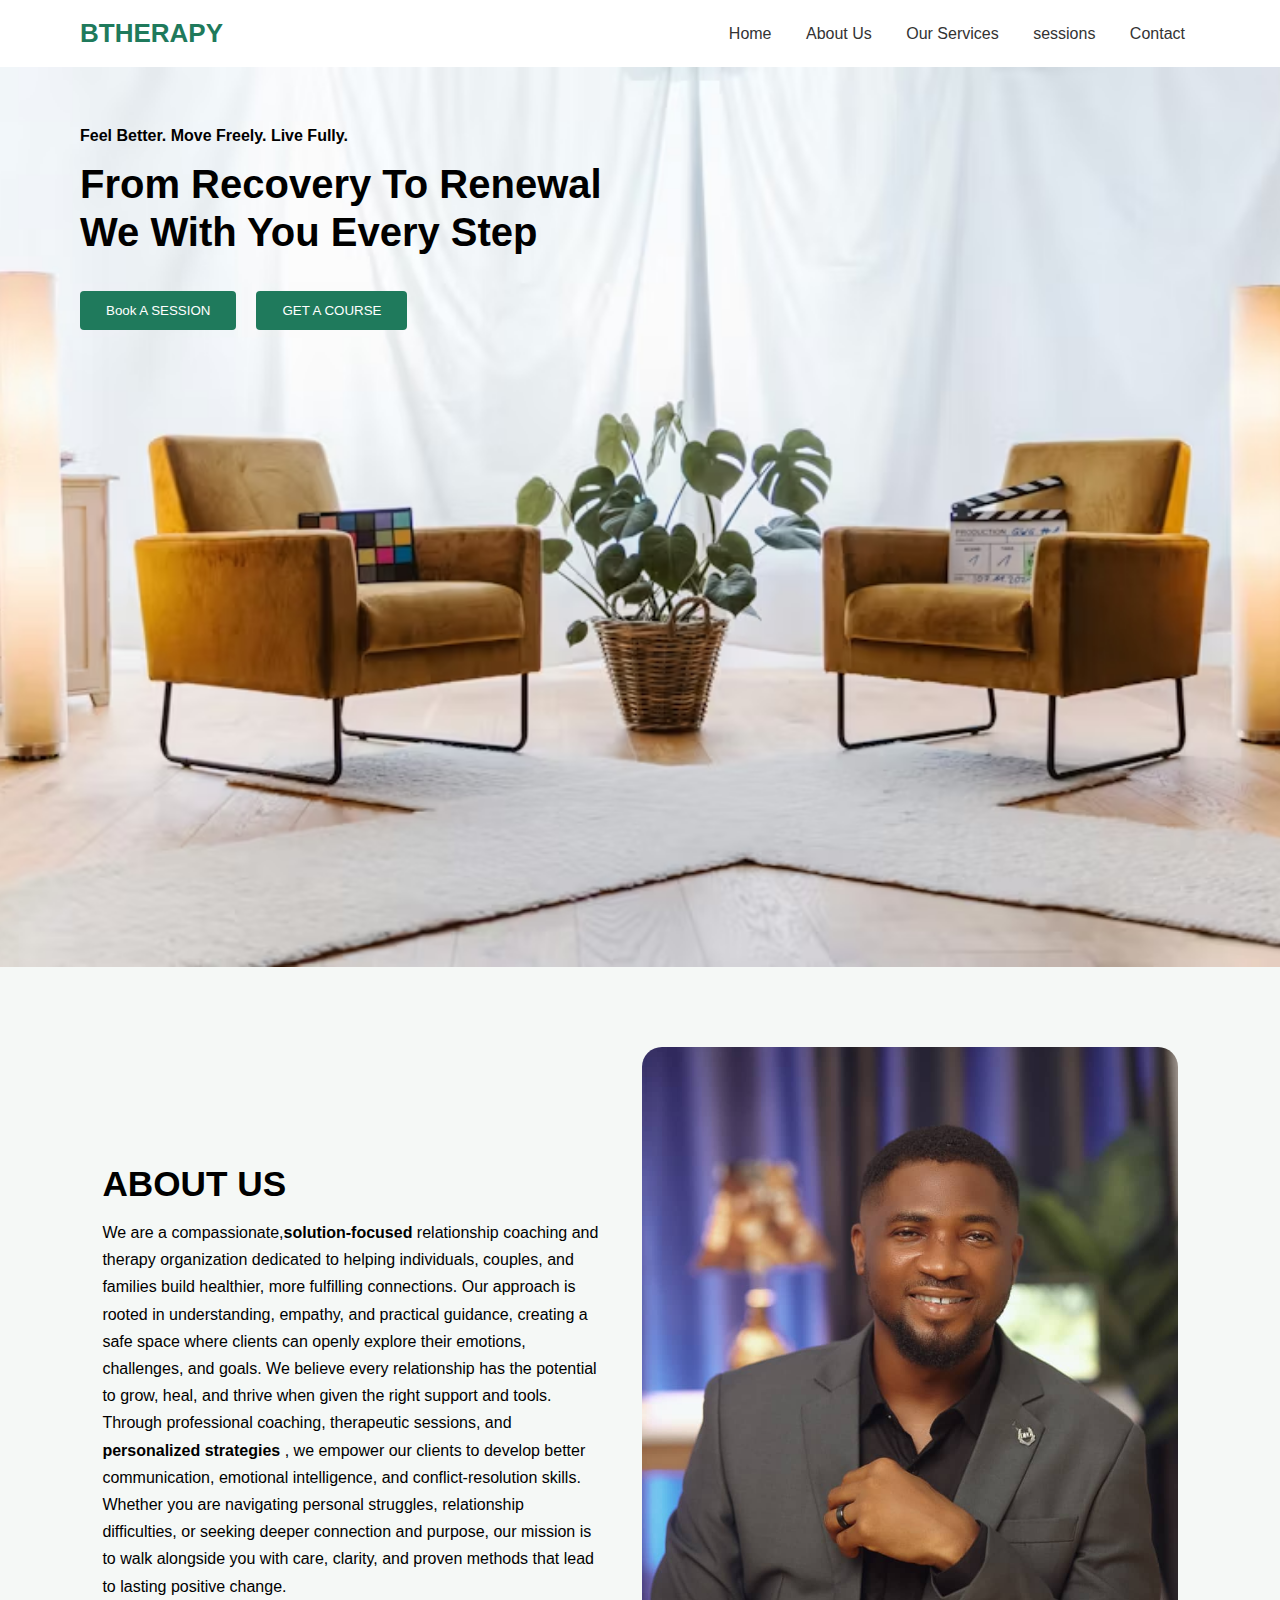
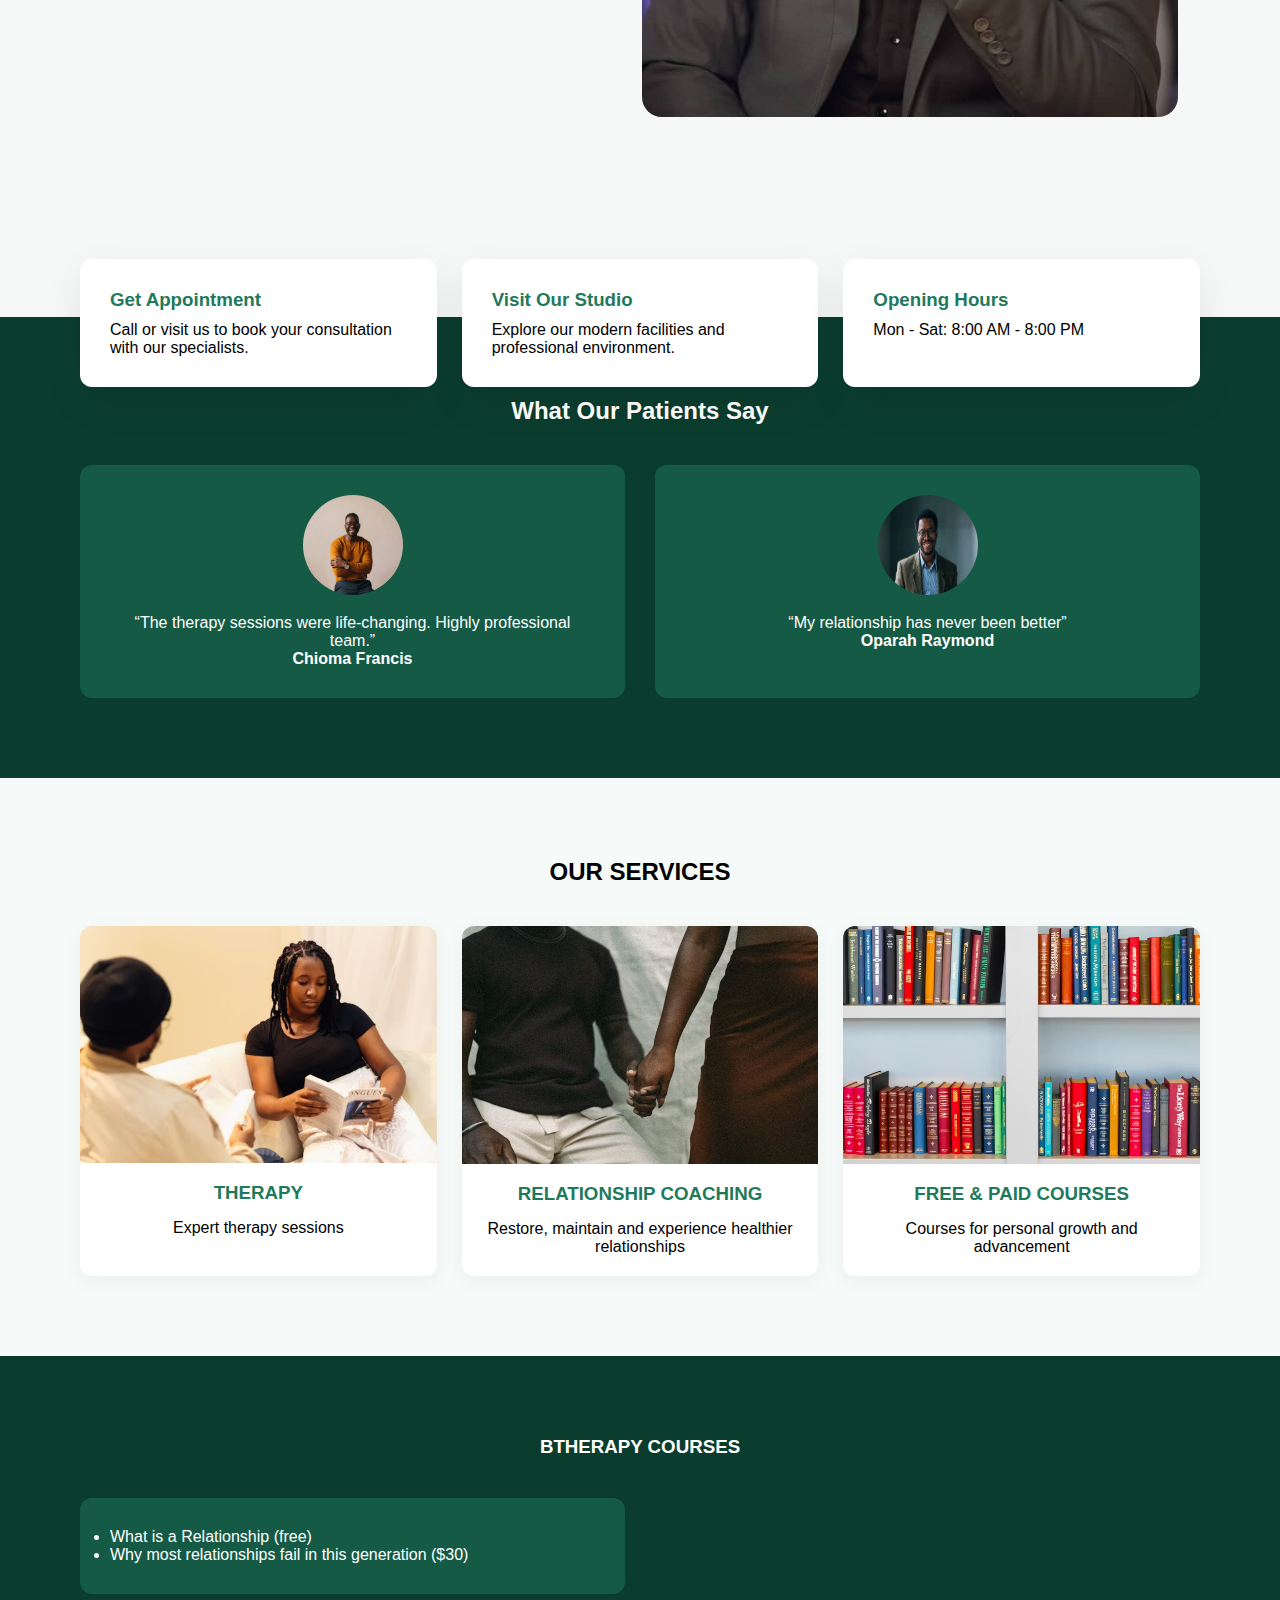
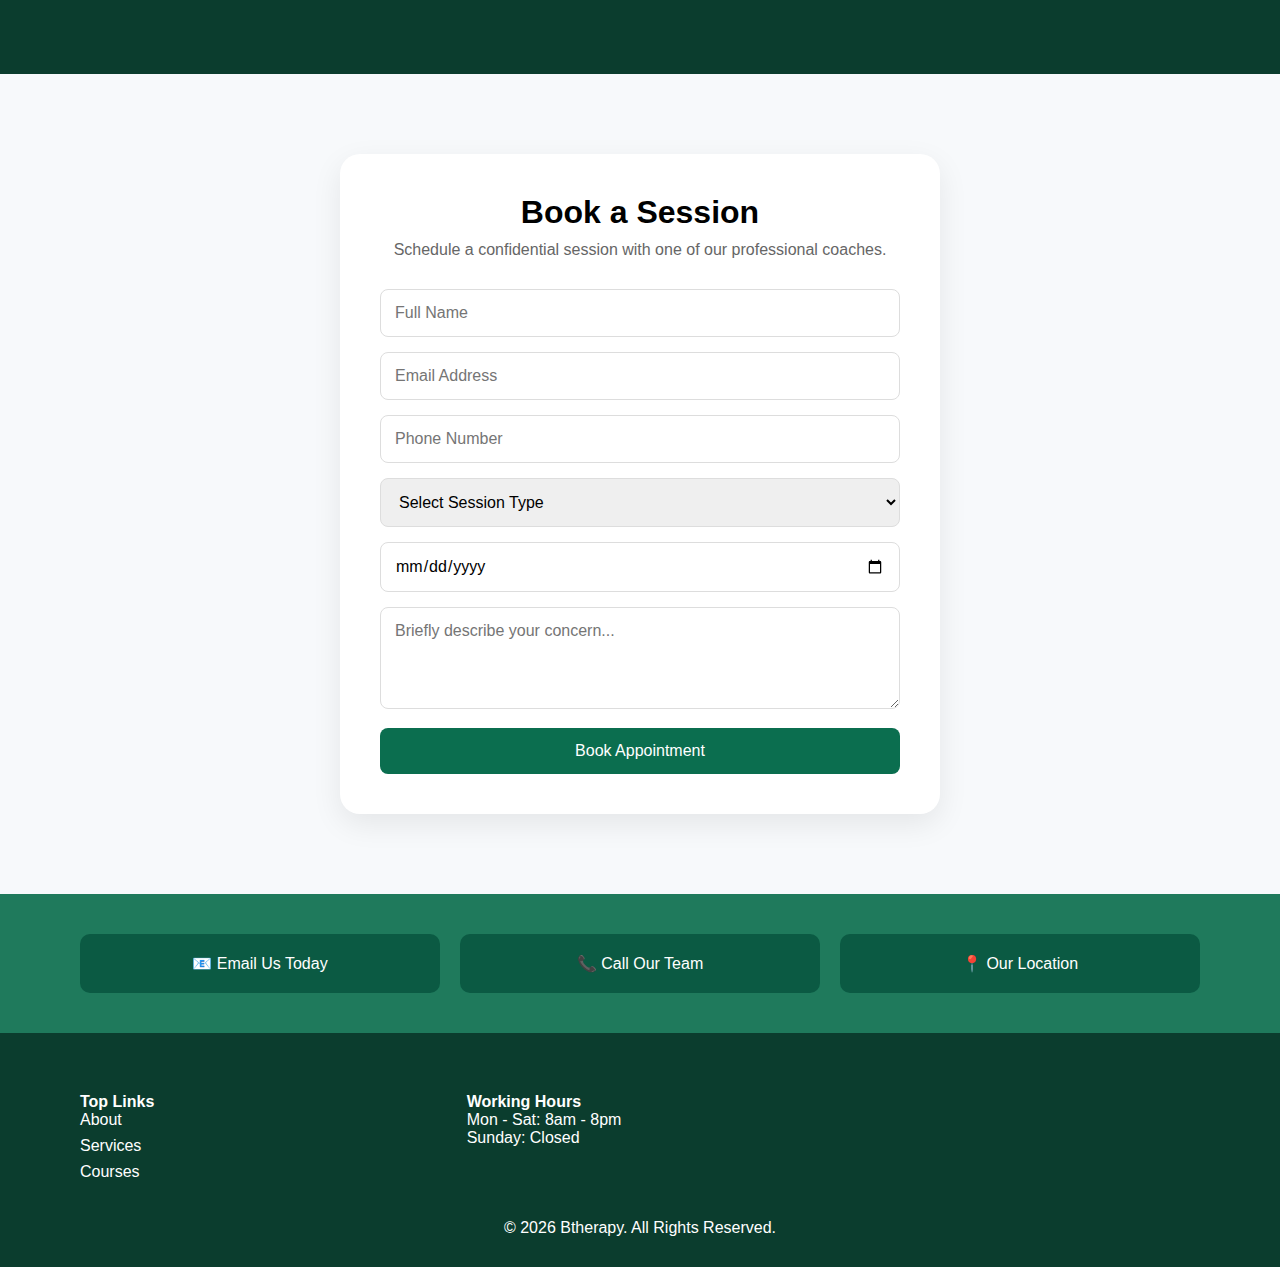
<file: index.html>
<!DOCTYPE html>
<html lang="en">
<head>
    <meta charset="UTF-8">
    <meta name="viewport" content="width=device-width, initial-scale=1.0">

    <title>Blessing' Therapy</title>
    <link rel="stylesheet" href="style.css">
</head>
<body>

<!-- Top Info Bar -->
<!-- <div class="top-bar">
    <span class="bar1">📧 support@blessing.com</span>
    <span class="bar2">📞 +234810-----</span>
</div> -->

<!-- Main Header -->
<header class="main-header">
    <div class="logo">BTHERAPY</div>
    <nav class="nav-links" id="navLinks">
        <a href="#">Home</a>
        <a href="#about">About Us</a>
        <a href="#services">Our Services</a>
        <a href="#book">sessions</a>
        <!-- <a href="#">Our Blog</a> -->
        <a href="#contact">Contact</a>
    </nav>
    <!-- <button class="cta-btn">Get Started</button> -->
     <div class="menu-toggle" id="menuToggle">☰</div>

</header>
<section class="hero-wrapper">
<!-- Hero Section -->
<section class="hero">
    <div class="hero-text">
        <span class="tagline">Feel Better. Move Freely. Live Fully.</span>
        <h1>From Recovery To Renewal<br>We With You Every Step</h1>
        <!-- <p>A Healex will believe recovery is more than just treatment. It's a journey toward reclaiming your life.</p> -->
        <button class="hero-btn"><a href="#book">Book A SESSION</a></button><button class="get-btn"><a class="cours" href="#courses">GET A COURSE</a></button>
    </div>

    <div class="hero-image">
        <!-- <img src="image/hero.jpg" alt="Therapy Session"> -->
    </div>
</section>

<section class="about-section" id="about">
  <div class="about-text">
    <h2>ABOUT US</h2>
    <p>We are a compassionate,<b>solution-focused</b>  relationship coaching and therapy organization dedicated to helping individuals, couples, and families build healthier, more fulfilling connections. Our approach is rooted in understanding, empathy, and practical guidance, creating a safe space where clients can openly explore their emotions, challenges, and goals. We believe every relationship has the potential to grow, heal, and thrive when given the right support and tools.
</p>
<p>Through professional coaching, therapeutic sessions, and <b>personalized strategies</b> , we empower our clients to develop better communication, emotional intelligence, and conflict-resolution skills. Whether you are navigating personal struggles, relationship difficulties, or seeking deeper connection and purpose, our mission is to walk alongside you with care, clarity, and proven methods that lead to lasting positive change.</p>
  </div>

  <div class="about-image">
    <img src="images/about.jpg" alt="About">
  </div>
</section>


<!-- Info Cards -->
<section class="info-cards floating">
    <div class="info-card">
        <h3>Get Appointment</h3>
        <p>Call or visit us to book your consultation with our specialists.</p>
    </div>
    <div class="info-card">
        <h3>Visit Our Studio</h3>
        <p>Explore our modern facilities and professional environment.</p>
    </div>
    <div class="info-card">
        <h3>Opening Hours</h3>
        <p>Mon - Sat: 8:00 AM - 8:00 PM</p>
    </div>
</section>

</section>
<!-- Testimonials -->
<section class="testimonials">
    <h2>What Our Patients Say</h2>

    <div class="testimonial-grid">
        <div class="testimonial-card">
            <img src="images/francis.jpg">
            <p>“The therapy sessions were life-changing. Highly professional team.”</p>
            <h4>Chioma Francis</h4>
        </div>

        <div class="testimonial-card">
            <img src="images/ray.jpg">
            <p>“My relationship has never been better”</p>
            <h4>Oparah Raymond</h4>
        </div>
    </div>
</section>

<!-- Services / Articles -->
<section class="services" id="services">
    <h2>OUR SERVICES</h2>

    <div class="services-grid">
        <div class="service-box">
            <img src="images/expert.jpg">
            <h3>THERAPY</h3>
            <p>Expert therapy sessions</p>
        </div>

        <div class="service-box">
            <img src="images/relate.jpg">
            <h3>RELATIONSHIP COACHING</h3>
            <p>Restore, maintain and experience healthier relationships</p>
        </div>

        <div class="service-box">
            <img src="images/service.jpg">
            <h3>FREE & PAID COURSES</h3>
            <p>Courses for personal growth and advancement</p>
        </div>
    </div>
</section>

<section class="courses" id="courses">
<h3>BTHERAPY COURSES</h3>
<div class="courses-grid">
    <ul class="courses-card">
        <li><a class="linka" href="youtube.com">What is a Relationship (free)</a></li>
        <li><a class="linka" href="youtube.com">Why most relationships fail in this generation ($30)</a></li>
    </ul>
</div>
</section>

<!-- <section class="courses"> -->

<section class="booking-section" id="book">
  <div class="booking-container">
    <h2>Book a Session</h2>
    <p>Schedule a confidential session with one of our professional coaches.</p>

    <form class="booking-form">
      <div class="form-group">
        <input type="text" placeholder="Full Name" required>
      </div>

      <div class="form-group">
        <input type="email" placeholder="Email Address" required>
      </div>

      <div class="form-group">
        <input type="tel" placeholder="Phone Number" required>
      </div>

      <div class="form-group">
        <select required>
          <option value="">Select Session Type</option>
          <option>Individual Therapy</option>
          <option>Couples Counseling</option>
          <option>Marriage Coaching</option>
          <option>Family Therapy</option>
        </select>
      </div>

      <div class="form-group">
        <input type="date" required>
      </div>

      <div class="form-group">
        <textarea placeholder="Briefly describe your concern..." rows="4"></textarea>
      </div>

      <button type="submit" class="book-btn">Book Appointment</button>
    </form>
  </div>
</section>




<!-- Contact Strip -->
<section class="contact-strip" id="contact">
    <div class="contact-box">
        <a href="mailto:oparahraymond72@gmail.com" target="_blank">📧 Email Us Today</a>
    </div>
    <div class="contact-box">
      <a href="tel:+2348104923775">📞 Call Our Team</a>  
    </div>
    <div class="contact-box">📍 Our Location</div>
</section>

<!-- Footer -->
<footer class="site-footer">
    <div class="footer-grid">
        <!-- <div>
            <h3>BTHERAPY</h3>
            <p>Professional therapy services.</p>
        </div> -->

        <div>
            <h4>Top Links</h4>
            <ul>
                <!-- <li>Home</li> -->
                <li>About</li>
                <li>Services</li>
                <li>Courses</li>
            </ul>
        </div>

        <div>
            <h4>Working Hours</h4>
            <p>Mon - Sat: 8am - 8pm</p>
            <p>Sunday: Closed</p>
        </div>
    </div>

    <p class="copyright">© 2026 Btherapy. All Rights Reserved.</p>
</footer>
<script>
  const toggle = document.getElementById("menuToggle");
  const nav = document.getElementById("navLinks");

  toggle.addEventListener("click", () => {
    nav.classList.toggle("active");
  });
</script>
</body>
</html>
</file>
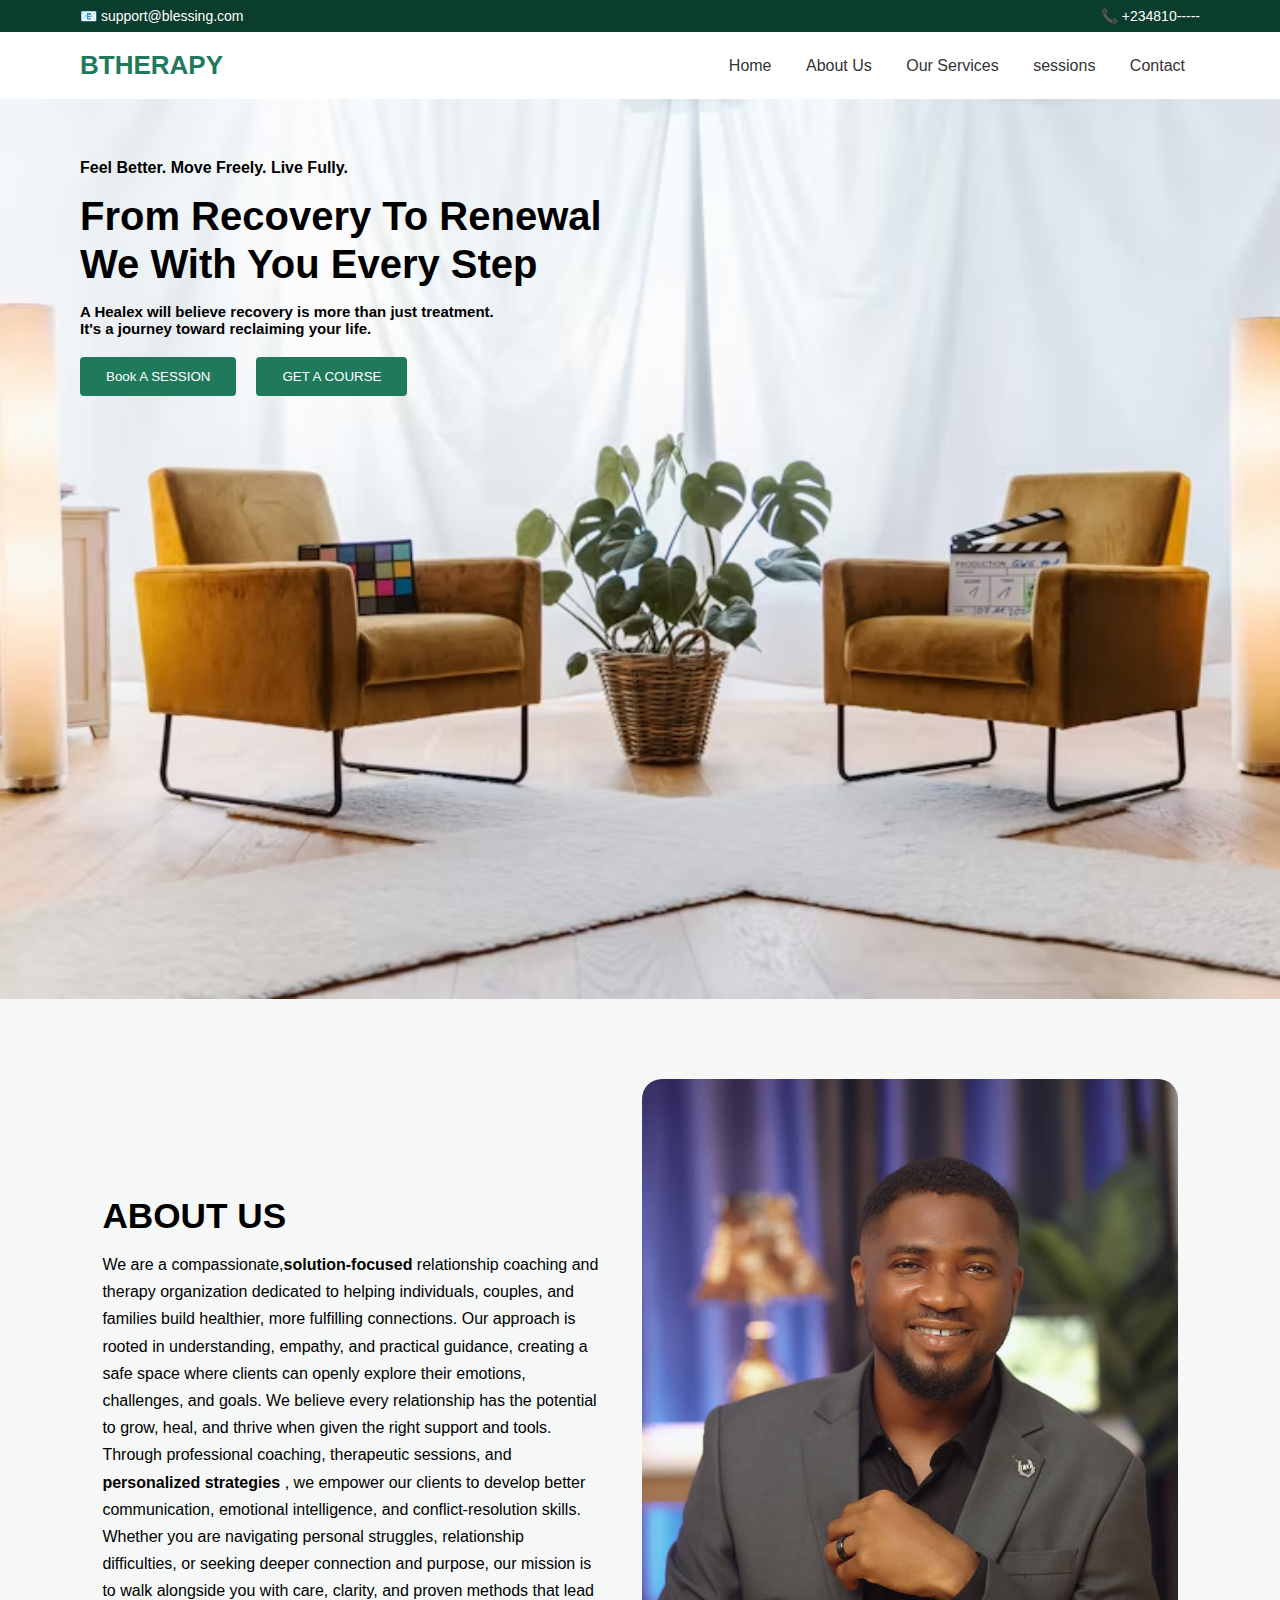
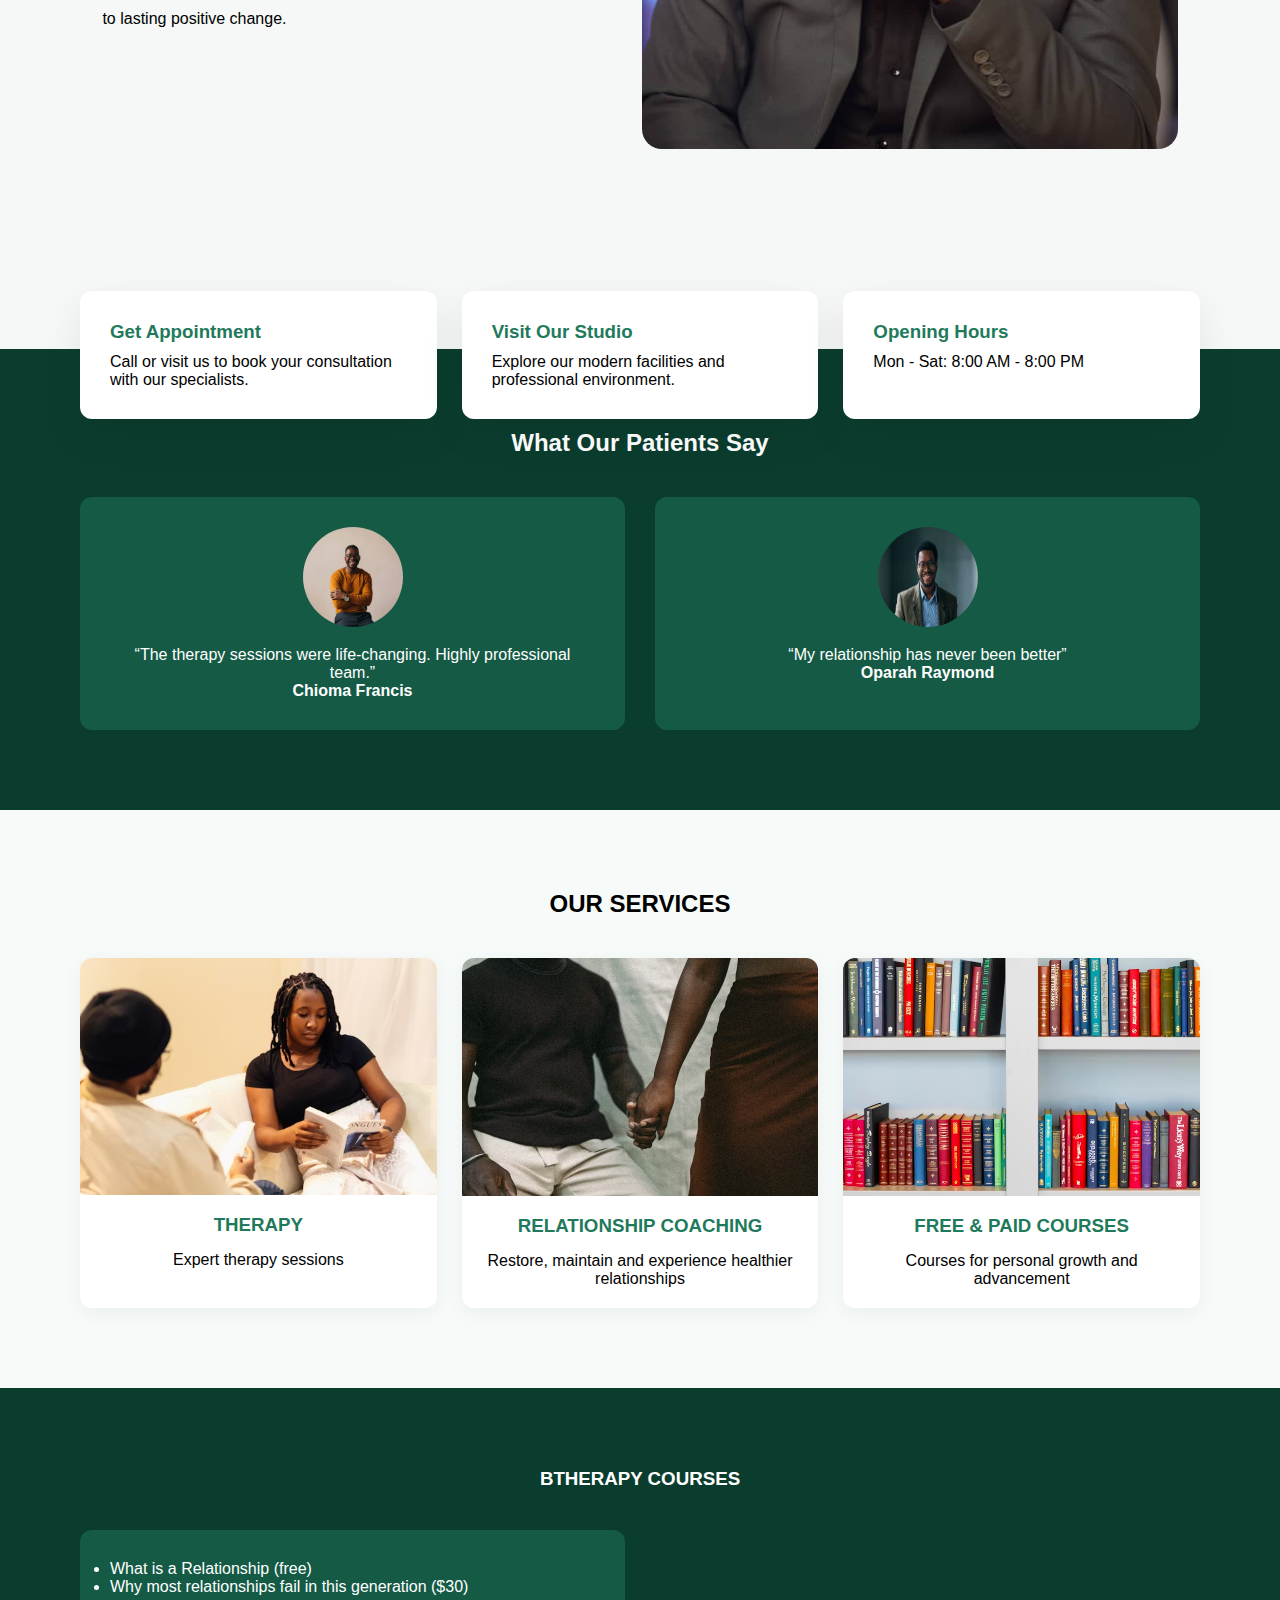
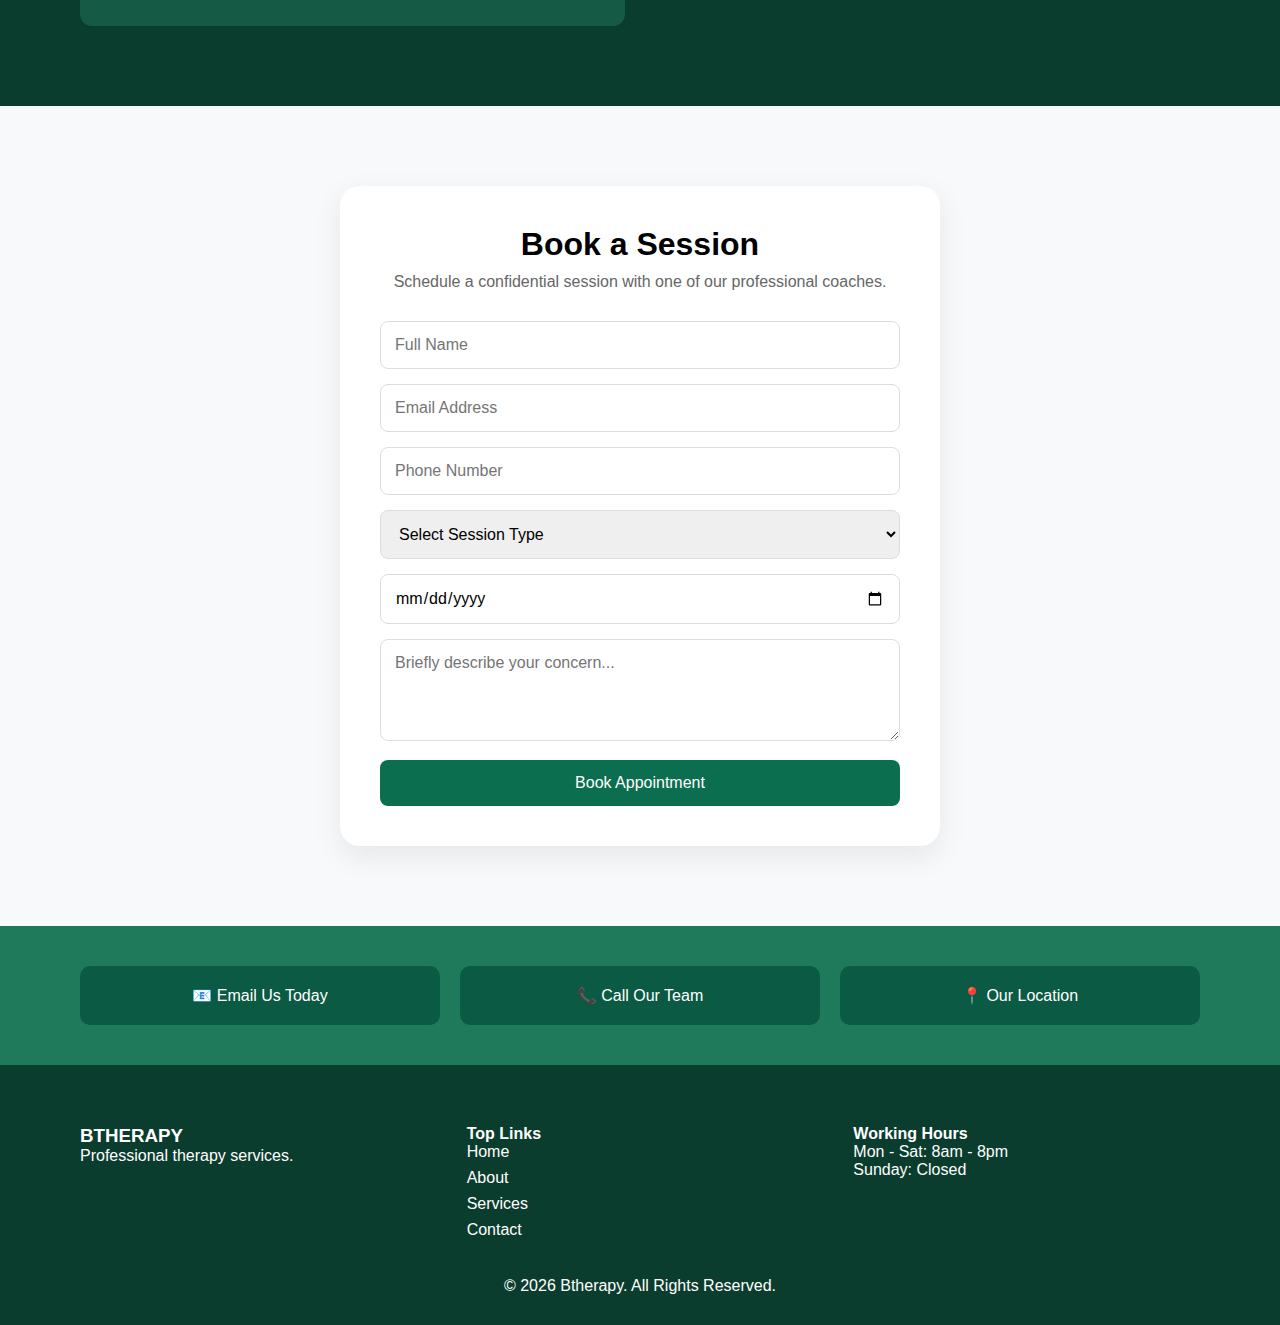
<file: BLESSING'S THERAPY/index.html>
<!DOCTYPE html>
<html lang="en">
<head>
    <meta charset="UTF-8">
    <title>Blessing' Therapy</title>
    <link rel="stylesheet" href="style.css">
</head>
<body>

<!-- Top Info Bar -->
<div class="top-bar">
    <span class="bar1">📧 support@blessing.com</span>
    <span class="bar2">📞 +234810-----</span>
</div>

<!-- Main Header -->
<header class="main-header">
    <div class="logo">BTHERAPY</div>
    <nav class="nav-links">
        <a href="#">Home</a>
        <a href="#about">About Us</a>
        <a href="#services">Our Services</a>
        <a href="#book">sessions</a>
        <!-- <a href="#">Our Blog</a> -->
        <a href="#contact">Contact</a>
    </nav>
    <!-- <button class="cta-btn">Get Started</button> -->
</header>
<section class="hero-wrapper">
<!-- Hero Section -->
<section class="hero">
    <div class="hero-text">
        <span class="tagline">Feel Better. Move Freely. Live Fully.</span>
        <h1>From Recovery To Renewal<br>We With You Every Step</h1>
        <p>A Healex will believe recovery is more than just treatment. It's a journey toward reclaiming your life.</p>
        <button class="hero-btn"><a href="#book">Book A SESSION</a></button><button class="get-btn"><a class="cours" href="#courses">GET A COURSE</a></button>
    </div>

    <div class="hero-image">
        <!-- <img src="image/hero.jpg" alt="Therapy Session"> -->
    </div>
</section>

<section class="about-section" id="about">
  <div class="about-text">
    <h2>ABOUT US</h2>
    <p>We are a compassionate,<b>solution-focused</b>  relationship coaching and therapy organization dedicated to helping individuals, couples, and families build healthier, more fulfilling connections. Our approach is rooted in understanding, empathy, and practical guidance, creating a safe space where clients can openly explore their emotions, challenges, and goals. We believe every relationship has the potential to grow, heal, and thrive when given the right support and tools.
</p>
<p>Through professional coaching, therapeutic sessions, and <b>personalized strategies</b> , we empower our clients to develop better communication, emotional intelligence, and conflict-resolution skills. Whether you are navigating personal struggles, relationship difficulties, or seeking deeper connection and purpose, our mission is to walk alongside you with care, clarity, and proven methods that lead to lasting positive change.</p>
  </div>

  <div class="about-image">
    <img src="images/about.jpg" alt="About">
  </div>
</section>


<!-- Info Cards -->
<section class="info-cards floating">
    <div class="info-card">
        <h3>Get Appointment</h3>
        <p>Call or visit us to book your consultation with our specialists.</p>
    </div>
    <div class="info-card">
        <h3>Visit Our Studio</h3>
        <p>Explore our modern facilities and professional environment.</p>
    </div>
    <div class="info-card">
        <h3>Opening Hours</h3>
        <p>Mon - Sat: 8:00 AM - 8:00 PM</p>
    </div>
</section>

</section>
<!-- Testimonials -->
<section class="testimonials">
    <h2>What Our Patients Say</h2>

    <div class="testimonial-grid">
        <div class="testimonial-card">
            <img src="images/francis.jpg">
            <p>“The therapy sessions were life-changing. Highly professional team.”</p>
            <h4>Chioma Francis</h4>
        </div>

        <div class="testimonial-card">
            <img src="images/ray.jpg">
            <p>“My relationship has never been better”</p>
            <h4>Oparah Raymond</h4>
        </div>
    </div>
</section>

<!-- Services / Articles -->
<section class="services" id="services">
    <h2>OUR SERVICES</h2>

    <div class="services-grid">
        <div class="service-box">
            <img src="images/expert.jpg">
            <h3>THERAPY</h3>
            <p>Expert therapy sessions</p>
        </div>

        <div class="service-box">
            <img src="images/relate.jpg">
            <h3>RELATIONSHIP COACHING</h3>
            <p>Restore, maintain and experience healthier relationships</p>
        </div>

        <div class="service-box">
            <img src="images/service.jpg">
            <h3>FREE & PAID COURSES</h3>
            <p>Courses for personal growth and advancement</p>
        </div>
    </div>
</section>

<section class="courses" id="courses">
<h3>BTHERAPY COURSES</h3>
<div class="courses-grid">
    <ul class="courses-card">
        <li><a class="linka" href="youtube.com">What is a Relationship (free)</a></li>
        <li><a class="linka" href="youtube.com">Why most relationships fail in this generation ($30)</a></li>
    </ul>
</div>
</section>

<!-- <section class="courses"> -->

<section class="booking-section" id="book">
  <div class="booking-container">
    <h2>Book a Session</h2>
    <p>Schedule a confidential session with one of our professional coaches.</p>

    <form class="booking-form">
      <div class="form-group">
        <input type="text" placeholder="Full Name" required>
      </div>

      <div class="form-group">
        <input type="email" placeholder="Email Address" required>
      </div>

      <div class="form-group">
        <input type="tel" placeholder="Phone Number" required>
      </div>

      <div class="form-group">
        <select required>
          <option value="">Select Session Type</option>
          <option>Individual Therapy</option>
          <option>Couples Counseling</option>
          <option>Marriage Coaching</option>
          <option>Family Therapy</option>
        </select>
      </div>

      <div class="form-group">
        <input type="date" required>
      </div>

      <div class="form-group">
        <textarea placeholder="Briefly describe your concern..." rows="4"></textarea>
      </div>

      <button type="submit" class="book-btn">Book Appointment</button>
    </form>
  </div>
</section>




<!-- Contact Strip -->
<section class="contact-strip" id="contact">
    <div class="contact-box">
        <a href="mailto:oparahraymond72@gmail.com" target="_blank">📧 Email Us Today</a>
    </div>
    <div class="contact-box">
      <a href="tel:+2348104923775">📞 Call Our Team</a>  
    </div>
    <div class="contact-box">📍 Our Location</div>
</section>

<!-- Footer -->
<footer class="site-footer">
    <div class="footer-grid">
        <div>
            <h3>BTHERAPY</h3>
            <p>Professional therapy services.</p>
        </div>

        <div>
            <h4>Top Links</h4>
            <ul>
                <li>Home</li>
                <li>About</li>
                <li>Services</li>
                <li>Contact</li>
            </ul>
        </div>

        <div>
            <h4>Working Hours</h4>
            <p>Mon - Sat: 8am - 8pm</p>
            <p>Sunday: Closed</p>
        </div>
    </div>

    <p class="copyright">© 2026 Btherapy. All Rights Reserved.</p>
</footer>

</body>
</html>
</file>
<file: style.css>
* {
    margin: 0;
    padding: 0;
    box-sizing: border-box;
    font-family: "Segoe UI", sans-serif;
}

body {
    background: #eef3ef;
}

/* Top Bar */
.top-bar {
    background: #0b3d2e;
    color: #fff;
    padding: 8px 80px;
    display: flex;
    justify-content: space-between;
    font-size: 14px;
}
.bar1{
    text-align: left;
}
.bar2{
    text-align: right;
}
/* Header */
.main-header {
    background: #ffffff;
    padding: 18px 80px;
    display: flex;
    align-items: center;
    justify-content: space-between;
}

.logo {
    font-size: 26px;
    font-weight: bold;
    color: #1f7a5c;
}

nav a {
    margin: 0 15px;
    text-decoration: none;
    color: #333;
    font-weight: 500;
}
nav a:hover{
        color: #1f7a5c;
    }
.cta-btn {
    background: #1f7a5c;
    color: white;
    border: none;
    padding: 10px 22px;
    border-radius: 4px;
    cursor: pointer;
}

/* Hero */
.hero {
    display: grid;
    grid-template-columns: 1.1fr 1fr;
    gap: 40px;
    padding: 60px 80px;
    /* background: #1f7a5c; */
   background-image: url('images/therapy.jpg'); 
   background-repeat: no-repeat;
   background-position: center center;
   background-size: cover;
   min-height: 100vh;
}
.hero-text .tagline {
    color: black;
    font-weight: 600;
    font-size: 16px;
}

.hero-text h1 {
    font-size: 40px;
    margin: 15px 0;
    line-height: 1.2;
    color: black;
}

.hero-text p {
    color: black;
    max-width: 420px;
    font-size: 15px;
    font-weight: bolder;
}

.hero-btn {
    margin-top: 20px;
    background: #1f7a5c;
    color: #fff;
    border: none;
    padding: 12px 26px;
    border-radius: 4px;
}
.hero-btn a{
    text-decoration: none;
    color: #fff;
}
.get-btn{
     margin-top: 20px;
     margin-left: 20px;
    background: #1f7a5c;
    color: #fff;
    border: none;
    padding: 12px 26px;
    border-radius: 4px;
}
.cours{
    text-decoration: none;
    color: #ffffff;
}
    /* height: 80px; */
.hero-image img {
    width: 100%;
    border-radius: 10px;
}


.hero-wrapper {
    position: relative;
    background: #f5f8f6;
    padding-bottom: 120px;
}

/* Floating Info Cards */
.info-cards {
    position: absolute;
    left: 50%;
    transform: translateX(-50%);
    bottom: -70px;
    width: calc(100% - 160px);
    display: grid;
    grid-template-columns: repeat(3, 1fr);
    gap: 25px;
    z-index: 5;
}

.info-card {
    background: #ffffff;
    padding: 30px;
    border-radius: 12px;
    box-shadow: 0 15px 40px rgba(0,0,0,0.08);
}

.info-card h3 {
    margin-bottom: 10px;
    color: #1f7a5c;
}

/* =========================
   RESPONSIVE DESIGN
========================= */

@media (max-width: 1024px) {
    .hero {
        grid-template-columns: 1fr;
        text-align: center;
    }

    .hero-text p {
        margin: 0 auto;
    }

    
}

@media (max-width: 768px) {
    .top-bar {
        flex-direction: column;
        text-align: center;
        gap: 5px;
        padding: 10px 20px;
    }

    .main-header {
        flex-direction: column;
        gap: 15px;
        padding: 20px;
    }

    nav {
        display: flex;
        flex-wrap: wrap;
        justify-content: center;
    }

    
    .hero {
        padding: 40px 20px;
    }

    .hero-text h1 {
        font-size: 30px;
    }

    
}

@media (max-width: 480px) {
    .hero-text h1 {
        font-size: 24px;
    }

    .cta-btn,
    .hero-btn {
        width: 100%;
    }
}
/* Testimonials */
.testimonials {
    background: #0b3d2e;
    color: white;
    padding: 80px 80px;
    text-align: center;
}

.testimonial-grid {
    display: grid;
    grid-template-columns: repeat(2, 1fr);
    gap: 30px;
    margin-top: 40px;
}

.testimonial-card {
    background: #145a45;
    padding: 30px;
    border-radius: 12px;
}

.testimonial-card img {
    width: 100px;
    height: 100px;
    border-radius: 50%;
    margin-bottom: 15px;
}

/* Services */
.services {
    padding: 80px;
    background: #f6faf8;
    text-align: center;
}

.services-grid {
    display: grid;
    grid-template-columns: repeat(3, 1fr);
    gap: 25px;
    margin-top: 40px;
}

.service-box {
    background: white;
    border-radius: 12px;
    overflow: hidden;
    box-shadow: 0 5px 20px rgba(0,0,0,0.05);
}

.service-box img {
    width: 100%;
}

.service-box h3 {
    padding: 15px;
    color: #1f7a5c;
}

.service-box p {
    padding: 0 15px 20px;
}

/* Contact Strip */
.contact-strip {
    background: #1f7a5c;
    display: grid;
    grid-template-columns: repeat(3, 1fr);
    text-align: center;
    padding: 40px 80px;
    color: white;
    gap: 20px;
}

.contact-box {
    background: #0b5a43;
    padding: 20px;
    border-radius: 10px;
    /* margin-bottom: 15px; */
    /* width: 100%; */
}
.contact-box a{
    text-decoration: none;
    color: #fff;
}
/* Footer */
.site-footer {
    background: #0b3d2e;
    color: white;
    padding: 60px 80px 30px;
}

.footer-grid {
    display: grid;
    grid-template-columns: repeat(3, 1fr);
    gap: 40px;
}

.footer-grid ul {
    list-style: none;
    padding: 0;
}

.footer-grid li {
    margin-bottom: 8px;
}

.copyright {
    text-align: center;
    margin-top: 30px;
    font-size: 16px;
}

/* Responsive Phase 2 */
@media (max-width: 900px) {
    .testimonial-grid,
    .services-grid,
    .contact-strip,
    .footer-grid {
        grid-template-columns: 1fr;
    }

    .testimonials,
    .services,
    .site-footer {
        padding: 50px 25px;
    }
}
@media (max-width: 900px) {
    .info-cards {
        position: static;
        transform: none;
        width: 100%;
        padding: 20px;
        grid-template-columns: 1fr;
        margin-top: 30px;
    }

    .hero-wrapper {
        padding-bottom: 40px;
    }
}
@media (max-width: 768px) {
    .main-header {
        flex-direction: row;        /* keep inline */
        flex-wrap: nowrap;          /* no wrapping */
        overflow-x: auto;           /* allow scroll if tight */
        gap: 15px;
        padding: 15px 20px;
    }

    nav {
        white-space: nowrap;        /* keep links in one line */
    }

    nav a {
        margin: 0 8px;
        font-size: 14px;
    }

    .cta-btn {
        padding: 8px 14px;
        font-size: 14px;
    }
}

.courses-grid{
    display: grid;
    grid-template-columns: repeat(2, 1fr);
    gap: 30px;
    margin-top: 40px;
}
.courses{
 background: #0b3d2e; 
/* background-image: url('images/ourcourse.jpg'); */
    color: white;
    padding: 80px 80px;
    text-align: center;
    font-weight: lighter;
    
}
.courses-card {
    background: #145a45;
    padding: 30px;
    border-radius: 12px;
    text-align: left;
}
.linka{
    text-decoration: none;
    color: #fff;
}
.about-section {
  display: flex;
  align-items: center;
  justify-content: space-between;
  gap: 40px;
  padding: 80px 8%;
}

.about-text {
  flex: 1;
  max-width: 500px;
}

.about-text h2 {
  font-size: 2.2rem;
  margin-bottom: 15px;
}

.about-text p {
  font-size: 1rem;
  line-height: 1.7;
}

.about-image {
  flex: 1;
}

.about-image img {
  width: 100%;
  height: auto;        /* THIS keeps full image visible */
  border-radius: 20px;
  display: block;
}

/* Mobile */
@media (max-width: 768px) {
  .about-section {
    flex-direction: column;
    text-align: center;
  }

  .about-text {
    max-width: 100%;
  }

  .about-image img {
    width: 100%;
    height: auto;     /* still full image */
  }
}
.booking-section {
  background: #f7f9fb;
  padding: 80px 10%;
  display: flex;
  justify-content: center;
}

.booking-container {
  background: white;
  padding: 40px;
  max-width: 600px;
  width: 100%;
  border-radius: 20px;
  box-shadow: 0 10px 30px rgba(0,0,0,0.08);
  text-align: center;
}

.booking-container h2 {
  font-size: 2rem;
  margin-bottom: 10px;
}

.booking-container p {
  margin-bottom: 30px;
  color: #666;
}

.booking-form {
  display: flex;
  flex-direction: column;
  gap: 15px;
}

.form-group input,
.form-group select,
.form-group textarea {
  width: 100%;
  padding: 14px;
  border-radius: 8px;
  border: 1px solid #ddd;
  font-size: 1rem;
  outline: none;
}

.form-group input:focus,
.form-group select:focus,
.form-group textarea:focus {
  border-color: #0b6e4f;
}

.book-btn {
  padding: 14px;
  background: #0b6e4f;
  color: #fff;
  border: none;
  border-radius: 8px;
  font-size: 1rem;
  cursor: pointer;
  transition: 0.3s;
}

.book-btn:hover {
  background: #095b42;
}

/* Mobile */
@media (max-width: 768px) {
  .booking-container {
    padding: 30px 20px;
  }
}

/* ===== MOBILE RESPONSIVE FIX ===== */
@media (max-width: 768px) {

  body {
    overflow-x: hidden;
  }

  /* Top bar */
  .top-bar {
    flex-direction: column;
    text-align: center;
    gap: 6px;
    font-size: 14px;
  }

  /* Header */
  .main-header {
    flex-direction: column;
    padding: 15px;
  }

  .nav-links {
    flex-direction: column;
    gap: 12px;
  }

  /* Hero section */
  .hero {
    grid-template-columns: 1fr;
    text-align: center;
    padding: 40px 20px;
  }

  .hero-text h1 {
    font-size: 26px;
    line-height: 1.3;
  }

  .hero-btn,
  .get-btn {
    display: block;
    width: 100%;
    margin: 10px 0;
  }

  /* About section */
  .about-section {
    flex-direction: column;
    padding: 40px 20px;
  }

  .about-image img {
    width: 100%;
  }

  /* Info cards */
  .info-cards {
    grid-template-columns: 1fr;
    position: static;
    margin-top: 20px;
  }

  /* Testimonials */
  .testimonial-grid {
    grid-template-columns: 1fr;
  }

  /* Services */
  .services-grid {
    grid-template-columns: 1fr;
  }

  /* Courses */
  .courses-grid {
    grid-template-columns: 1fr;
  }

  /* Booking form */
  .booking-container {
    padding: 30px 20px;
  }

  .booking-form input,
  .booking-form select,
  .booking-form textarea {
    width: 100%;
  }

  /* Contact strip */
  .contact-strip {
    flex-direction: column;
    text-align: center;
  }

  /* Footer */
  .footer-grid {
    grid-template-columns: 1fr;
    text-align: center;
    gap: 25px;
  }
}

/* ==== MOBILE HERO & HEADER FIX (NO STYLE LOSS) ==== */
@media (max-width: 768px) {

  /* Fix hero breaking */
  .hero {
    grid-template-columns: 1fr !important;
    padding: 60px 20px !important;
    height: auto !important;
    min-height: auto !important;
    text-align: center;
  }

  .hero-text h1 {
    font-size: 26px !important;
    line-height: 1.3;
  }

 .hero-btn,
.get-btn {
    width: auto;
    display: inline-block;
    margin: 10px 6px;
    padding: 10px 18px;
}


  /* Fix header stacking */
 .main-header {
    flex-direction: row !important;
    justify-content: space-between;
    align-items: center;
    padding: 12px 16px;
}

nav {
    display: flex;
    flex-direction: row;
    flex-wrap: wrap;
    justify-content: flex-end;
    gap: 10px;
}


  /* Fix floating cards overlap */
  .info-cards {
    position: static !important;
    transform: none !important;
    width: 100% !important;
    grid-template-columns: 1fr !important;
    margin-top: 30px;
  }

  .hero-wrapper {
    padding-bottom: 40px;
  }
}
.menu-toggle {
  display: none;
  font-size: 28px;
  cursor: pointer;
  color: #1f7a5c;
}


  @media (max-width: 768px) {
 .menu-toggle {
    display: block;
  }
  .main-header {
    position: relative;
    z-index: 9999;
     /* keep header above hero */
  }

  .nav-links {
    display: none;
    flex-direction: column;
    width: 100%;
    background: #ffffff;
    padding: 10px 0;

    position: absolute;
    top: 100%;
    left: 0;

    z-index: 10000; /* force menu above hero */
    box-shadow: 0 8px 25px rgba(0,0,0,0.15);
  }

  .nav-links a {
    padding: 12px 20px;
    border-bottom: 1px solid #eee;
  }

  .nav-links.active {
    display: flex;
  }
}
</file>
<file: BLESSING'S THERAPY/style.css>
* {
    margin: 0;
    padding: 0;
    box-sizing: border-box;
    font-family: "Segoe UI", sans-serif;
}

body {
    background: #eef3ef;
}

/* Top Bar */
.top-bar {
    background: #0b3d2e;
    color: #fff;
    padding: 8px 80px;
    display: flex;
    justify-content: space-between;
    font-size: 14px;
}
.bar1{
    text-align: left;
}
.bar2{
    text-align: right;
}
/* Header */
.main-header {
    background: #ffffff;
    padding: 18px 80px;
    display: flex;
    align-items: center;
    justify-content: space-between;
}

.logo {
    font-size: 26px;
    font-weight: bold;
    color: #1f7a5c;
}

nav a {
    margin: 0 15px;
    text-decoration: none;
    color: #333;
    font-weight: 500;
}
nav a:hover{
        color: #1f7a5c;
    }
.cta-btn {
    background: #1f7a5c;
    color: white;
    border: none;
    padding: 10px 22px;
    border-radius: 4px;
    cursor: pointer;
}

/* Hero */
.hero {
    display: grid;
    grid-template-columns: 1.1fr 1fr;
    gap: 40px;
    padding: 60px 80px;
    /* background: #1f7a5c; */
   background-image: url('images/therapy.jpg'); 
   background-repeat: no-repeat;
   background-position: center center;
   background-size: cover;
   height: 100vh;
}
.hero-text .tagline {
    color: black;
    font-weight: 600;
    font-size: 16px;
}

.hero-text h1 {
    font-size: 40px;
    margin: 15px 0;
    line-height: 1.2;
    color: black;
}

.hero-text p {
    color: black;
    max-width: 420px;
    font-size: 15px;
    font-weight: bolder;
}

.hero-btn {
    margin-top: 20px;
    background: #1f7a5c;
    color: #fff;
    border: none;
    padding: 12px 26px;
    border-radius: 4px;
}
.hero-btn a{
    text-decoration: none;
    color: #fff;
}
.get-btn{
     margin-top: 20px;
     margin-left: 20px;
    background: #1f7a5c;
    color: #fff;
    border: none;
    padding: 12px 26px;
    border-radius: 4px;
}
.cours{
    text-decoration: none;
    color: #ffffff;
}
    /* height: 80px; */
.hero-image img {
    width: 100%;
    border-radius: 10px;
}


.hero-wrapper {
    position: relative;
    background: #f5f8f6;
    padding-bottom: 120px;
}

/* Floating Info Cards */
.info-cards {
    position: absolute;
    left: 50%;
    transform: translateX(-50%);
    bottom: -70px;
    width: calc(100% - 160px);
    display: grid;
    grid-template-columns: repeat(3, 1fr);
    gap: 25px;
    z-index: 5;
}

.info-card {
    background: #ffffff;
    padding: 30px;
    border-radius: 12px;
    box-shadow: 0 15px 40px rgba(0,0,0,0.08);
}

.info-card h3 {
    margin-bottom: 10px;
    color: #1f7a5c;
}

/* =========================
   RESPONSIVE DESIGN
========================= */

@media (max-width: 1024px) {
    .hero {
        grid-template-columns: 1fr;
        text-align: center;
    }

    .hero-text p {
        margin: 0 auto;
    }

    
}

@media (max-width: 768px) {
    .top-bar {
        flex-direction: column;
        text-align: center;
        gap: 5px;
        padding: 10px 20px;
    }

    .main-header {
        flex-direction: column;
        gap: 15px;
        padding: 20px;
    }

    nav {
        display: flex;
        flex-wrap: wrap;
        justify-content: center;
    }

    
    .hero {
        padding: 40px 20px;
    }

    .hero-text h1 {
        font-size: 30px;
    }

    
}

@media (max-width: 480px) {
    .hero-text h1 {
        font-size: 24px;
    }

    .cta-btn,
    .hero-btn {
        width: 100%;
    }
}
/* Testimonials */
.testimonials {
    background: #0b3d2e;
    color: white;
    padding: 80px 80px;
    text-align: center;
}

.testimonial-grid {
    display: grid;
    grid-template-columns: repeat(2, 1fr);
    gap: 30px;
    margin-top: 40px;
}

.testimonial-card {
    background: #145a45;
    padding: 30px;
    border-radius: 12px;
}

.testimonial-card img {
    width: 100px;
    height: 100px;
    border-radius: 50%;
    margin-bottom: 15px;
}

/* Services */
.services {
    padding: 80px;
    background: #f6faf8;
    text-align: center;
}

.services-grid {
    display: grid;
    grid-template-columns: repeat(3, 1fr);
    gap: 25px;
    margin-top: 40px;
}

.service-box {
    background: white;
    border-radius: 12px;
    overflow: hidden;
    box-shadow: 0 5px 20px rgba(0,0,0,0.05);
}

.service-box img {
    width: 100%;
}

.service-box h3 {
    padding: 15px;
    color: #1f7a5c;
}

.service-box p {
    padding: 0 15px 20px;
}

/* Contact Strip */
.contact-strip {
    background: #1f7a5c;
    display: grid;
    grid-template-columns: repeat(3, 1fr);
    text-align: center;
    padding: 40px 80px;
    color: white;
    gap: 20px;
}

.contact-box {
    background: #0b5a43;
    padding: 20px;
    border-radius: 10px;
    /* margin-bottom: 15px; */
    /* width: 100%; */
}
.contact-box a{
    text-decoration: none;
    color: #fff;
}
/* Footer */
.site-footer {
    background: #0b3d2e;
    color: white;
    padding: 60px 80px 30px;
}

.footer-grid {
    display: grid;
    grid-template-columns: repeat(3, 1fr);
    gap: 40px;
}

.footer-grid ul {
    list-style: none;
    padding: 0;
}

.footer-grid li {
    margin-bottom: 8px;
}

.copyright {
    text-align: center;
    margin-top: 30px;
    font-size: 16px;
}

/* Responsive Phase 2 */
@media (max-width: 900px) {
    .testimonial-grid,
    .services-grid,
    .contact-strip,
    .footer-grid {
        grid-template-columns: 1fr;
    }

    .testimonials,
    .services,
    .site-footer {
        padding: 50px 25px;
    }
}
@media (max-width: 900px) {
    .info-cards {
        position: static;
        transform: none;
        width: 100%;
        padding: 20px;
        grid-template-columns: 1fr;
        margin-top: 30px;
    }

    .hero-wrapper {
        padding-bottom: 40px;
    }
}
@media (max-width: 768px) {
    .main-header {
        flex-direction: row;        /* keep inline */
        flex-wrap: nowrap;          /* no wrapping */
        overflow-x: auto;           /* allow scroll if tight */
        gap: 15px;
        padding: 15px 20px;
    }

    nav {
        white-space: nowrap;        /* keep links in one line */
    }

    nav a {
        margin: 0 8px;
        font-size: 14px;
    }

    .cta-btn {
        padding: 8px 14px;
        font-size: 14px;
    }
}

.courses-grid{
    display: grid;
    grid-template-columns: repeat(2, 1fr);
    gap: 30px;
    margin-top: 40px;
}
.courses{
 background: #0b3d2e; 
/* background-image: url('images/ourcourse.jpg'); */
    color: white;
    padding: 80px 80px;
    text-align: center;
    font-weight: lighter;
    
}
.courses-card {
    background: #145a45;
    padding: 30px;
    border-radius: 12px;
    text-align: left;
}
.linka{
    text-decoration: none;
    color: #fff;
}
.about-section {
  display: flex;
  align-items: center;
  justify-content: space-between;
  gap: 40px;
  padding: 80px 8%;
}

.about-text {
  flex: 1;
  max-width: 500px;
}

.about-text h2 {
  font-size: 2.2rem;
  margin-bottom: 15px;
}

.about-text p {
  font-size: 1rem;
  line-height: 1.7;
}

.about-image {
  flex: 1;
}

.about-image img {
  width: 100%;
  height: auto;        /* THIS keeps full image visible */
  border-radius: 20px;
  display: block;
}

/* Mobile */
@media (max-width: 768px) {
  .about-section {
    flex-direction: column;
    text-align: center;
  }

  .about-text {
    max-width: 100%;
  }

  .about-image img {
    width: 100%;
    height: auto;     /* still full image */
  }
}
.booking-section {
  background: #f7f9fb;
  padding: 80px 10%;
  display: flex;
  justify-content: center;
}

.booking-container {
  background: white;
  padding: 40px;
  max-width: 600px;
  width: 100%;
  border-radius: 20px;
  box-shadow: 0 10px 30px rgba(0,0,0,0.08);
  text-align: center;
}

.booking-container h2 {
  font-size: 2rem;
  margin-bottom: 10px;
}

.booking-container p {
  margin-bottom: 30px;
  color: #666;
}

.booking-form {
  display: flex;
  flex-direction: column;
  gap: 15px;
}

.form-group input,
.form-group select,
.form-group textarea {
  width: 100%;
  padding: 14px;
  border-radius: 8px;
  border: 1px solid #ddd;
  font-size: 1rem;
  outline: none;
}

.form-group input:focus,
.form-group select:focus,
.form-group textarea:focus {
  border-color: #0b6e4f;
}

.book-btn {
  padding: 14px;
  background: #0b6e4f;
  color: #fff;
  border: none;
  border-radius: 8px;
  font-size: 1rem;
  cursor: pointer;
  transition: 0.3s;
}

.book-btn:hover {
  background: #095b42;
}

/* Mobile */
@media (max-width: 768px) {
  .booking-container {
    padding: 30px 20px;
  }
}
</file>
